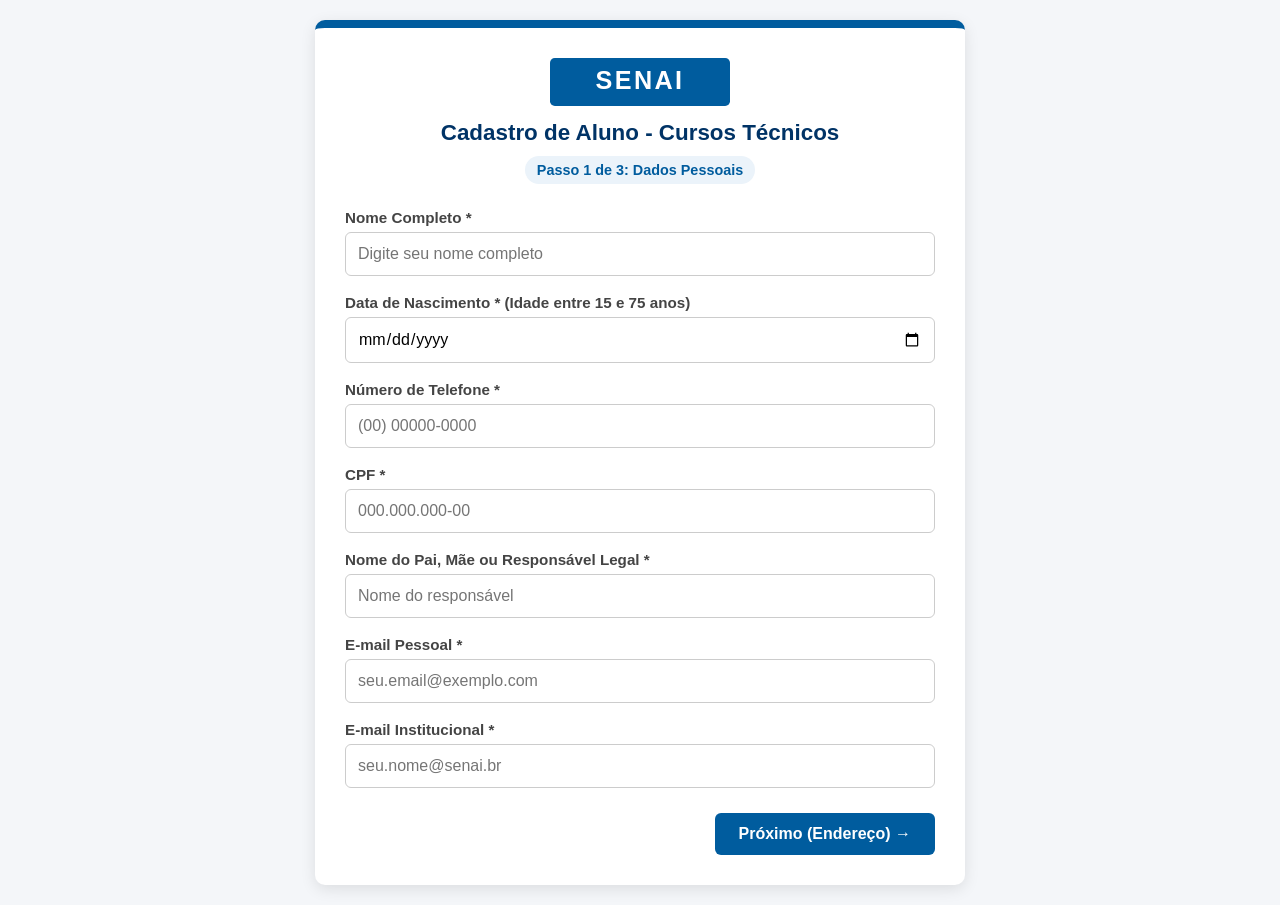
<file: FORMULÁRIO-DEFINITIVO/index.html>
<!DOCTYPE html>
<html lang="pt-BR">
<head>
    <meta charset="UTF-8">
    <meta name="viewport" content="width=device-width, initial-scale=1.0">
    <title>Cadastro SENAI - Dados Pessoais</title>
    <link rel="stylesheet" href="style.css">
</head>
<body>
    <div class="container">
        <header class="header">
            <div class="logo-container">
                <svg class="senai-logo" viewBox="0 0 300 80" xmlns="http://www.w3.org/2000/svg">
                    <rect width="300" height="80" fill="#005C9E" rx="8"/>
                    <text x="150" y="52" fill="#FFFFFF" font-family="Arial, Helvetica, sans-serif" font-size="42" font-weight="bold" text-anchor="middle" letter-spacing="4">SENAI</text>
                </svg>
            </div>
            <h1>Cadastro de Aluno - Cursos Técnicos</h1>
            <div class="step-indicator">Passo 1 de 3: Dados Pessoais</div>
        </header>

        <form id="form-pagina1" class="form-step" novalidate>
            <div class="form-group">
                <label for="nome">Nome Completo *</label>
                <input type="text" id="nome" name="nome" maxlength="250" class="only-text" required placeholder="Digite seu nome completo">
            </div>

            <div class="form-group">
                <label for="data_nascimento">Data de Nascimento * (Idade entre 15 e 75 anos)</label>
                <input type="date" id="data_nascimento" name="data_nascimento" required>
            </div>

            <div class="form-group">
                <label for="telefone">Número de Telefone *</label>
                <input type="text" id="telefone" name="telefone" maxlength="15" class="mask-phone" required placeholder="(00) 00000-0000">
            </div>

            <div class="form-group">
                <label for="cpf">CPF *</label>
                <input type="text" id="cpf" name="cpf" maxlength="14" class="mask-cpf" required placeholder="000.000.000-00">
            </div>

            <div class="form-group">
                <label for="responsavel">Nome do Pai, Mãe ou Responsável Legal *</label>
                <input type="text" id="responsavel" name="responsavel" maxlength="250" class="only-text" required placeholder="Nome do responsável">
            </div>

            <div class="form-group">
                <label for="email_pessoal">E-mail Pessoal *</label>
                <input type="email" id="email_pessoal" name="email_pessoal" maxlength="250" required placeholder="seu.email@exemplo.com">
            </div>

            <div class="form-group">
                <label for="email_institucional">E-mail Institucional *</label>
                <input type="email" id="email_institucional" name="email_institucional" maxlength="250" required placeholder="seu.nome@senai.br">
            </div>

            <div class="button-group align-right">
                <button type="submit" class="btn btn-primary">Próximo (Endereço) &rarr;</button>
            </div>
        </form>
    </div>

    <script src="script.js"></script>
</body>
</html>
</file>
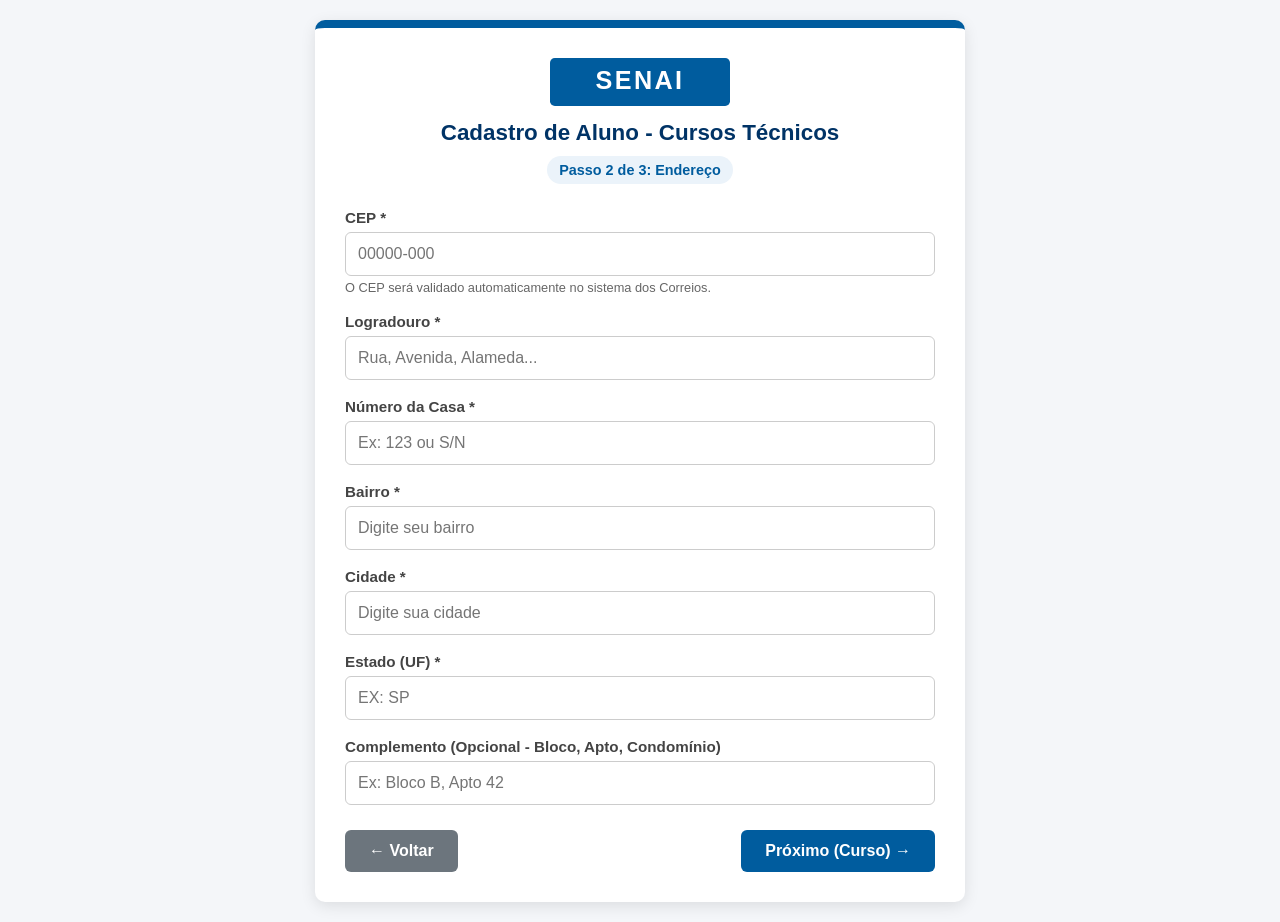
<file: FORMULÁRIO-DEFINITIVO/endereco.html>
<!DOCTYPE html>
<html lang="pt-BR">
<head>
    <meta charset="UTF-8">
    <meta name="viewport" content="width=device-width, initial-scale=1.0">
    <title>Cadastro SENAI - Endereço</title>
    <link rel="stylesheet" href="style.css">
</head>
<body>
    <div class="container">
        <header class="header">
            <div class="logo-container">
                <svg class="senai-logo" viewBox="0 0 300 80" xmlns="http://www.w3.org/2000/svg">
                    <rect width="300" height="80" fill="#005C9E" rx="8"/>
                    <text x="150" y="52" fill="#FFFFFF" font-family="Arial, Helvetica, sans-serif" font-size="42" font-weight="bold" text-anchor="middle" letter-spacing="4">SENAI</text>
                </svg>
            </div>
            <h1>Cadastro de Aluno - Cursos Técnicos</h1>
            <div class="step-indicator">Passo 2 de 3: Endereço</div>
        </header>

        <form id="form-pagina2" class="form-step" novalidate>
            <div class="form-group">
                <label for="cep">CEP *</label>
                <input type="text" id="cep" name="cep" maxlength="9" class="mask-cep" required placeholder="00000-000">
                <small class="help-text">O CEP será validado automaticamente no sistema dos Correios.</small>
            </div>

            <div class="form-group">
                <label for="logradouro">Logradouro *</label>
                <input type="text" id="logradouro" name="logradouro" maxlength="250" required placeholder="Rua, Avenida, Alameda...">
            </div>

            <div class="form-group">
                <label for="numero">Número da Casa *</label>
                <input type="text" id="numero" name="numero" maxlength="10" class="only-number" required placeholder="Ex: 123 ou S/N">
            </div>

            <div class="form-group">
                <label for="bairro">Bairro *</label>
                <input type="text" id="bairro" name="bairro" maxlength="250" required placeholder="Digite seu bairro">
            </div>

            <div class="form-group">
                <label for="cidade">Cidade *</label>
                <input type="text" id="cidade" name="cidade" maxlength="250" class="only-text" required placeholder="Digite sua cidade">
            </div>

            <div class="form-group">
                <label for="estado">Estado (UF) *</label>
                <input type="text" id="estado" name="estado" maxlength="2" class="only-text uppercase" required placeholder="Ex: SP">
            </div>

            <div class="form-group">
                <label for="complemento">Complemento (Opcional - Bloco, Apto, Condomínio)</label>
                <input type="text" id="complemento" name="complemento" maxlength="250" placeholder="Ex: Bloco B, Apto 42">
            </div>

            <div class="button-group">
                <a href="index.html" class="btn btn-secondary">&larr; Voltar</a>
                <button type="submit" class="btn btn-primary">Próximo (Curso) &rarr;</button>
            </div>
        </form>
    </div>

    <script src="script.js"></script>
</body>
</html>
</file>
<file: FORMULÁRIO-DEFINITIVO/style.css>
/* Variáveis de Cores Institucionais SENAI */
:root {
    --senai-blue: #005C9E;
    --senai-blue-dark: #003366;
    --senai-white: #FFFFFF;
    --bg-gray: #F4F6F9;
    --text-color: #333333;
    --border-color: #CCCCCC;
    --error-color: #D9534F;
    --success-color: #28A745;
}

* {
    box-sizing: border-box;
    margin: 0;
    padding: 0;
    font-family: 'Segoe UI', Tahoma, Geneva, Verdana, sans-serif;
}

body {
    background-color: var(--bg-gray);
    color: var(--text-color);
    display: flex;
    justify-content: center;
    align-items: center;
    min-height: 100vh;
    padding: 20px;
}

.container {
    background-color: var(--senai-white);
    width: 100%;
    max-width: 650px;
    border-radius: 10px;
    box-shadow: 0 4px 15px rgba(0, 0, 0, 0.1);
    padding: 30px;
    border-top: 8px solid var(--senai-blue);
}

.header {
    text-align: center;
    margin-bottom: 25px;
}

.senai-logo {
    width: 180px;
    height: auto;
    margin-bottom: 10px;
}

.header h1 {
    font-size: 1.4rem;
    color: var(--senai-blue-dark);
    margin-bottom: 5px;
}

.step-indicator {
    font-size: 0.9rem;
    font-weight: bold;
    color: var(--senai-blue);
    background-color: #EBF3FA;
    padding: 6px 12px;
    border-radius: 20px;
    display: inline-block;
    margin-top: 5px;
}

.form-group {
    margin-bottom: 18px;
    display: flex;
    flex-direction: column;
}

.form-group label {
    font-weight: 600;
    margin-bottom: 6px;
    font-size: 0.95rem;
    color: #444;
}

.form-group input,
.form-group select {
    padding: 12px;
    border: 1px solid var(--border-color);
    border-radius: 6px;
    font-size: 1rem;
    transition: border-color 0.2s ease, box-shadow 0.2s ease;
}

.form-group input:focus,
.form-group select:focus {
    outline: none;
    border-color: var(--senai-blue);
    box-shadow: 0 0 5px rgba(0, 92, 158, 0.3);
}

.help-text {
    font-size: 0.8rem;
    color: #666;
    margin-top: 4px;
}

.uppercase {
    text-transform: uppercase;
}

.button-group {
    display: flex;
    justify-content: space-between;
    margin-top: 25px;
    gap: 10px;
}

.button-group.align-right {
    justify-content: flex-end;
}

.btn {
    padding: 12px 24px;
    font-size: 1rem;
    font-weight: bold;
    border: none;
    border-radius: 6px;
    cursor: pointer;
    text-decoration: none;
    text-align: center;
    display: inline-block;
    transition: background-color 0.2s ease;
}

.btn-primary {
    background-color: var(--senai-blue);
    color: var(--senai-white);
}

.btn-primary:hover {
    background-color: var(--senai-blue-dark);
}

.btn-secondary {
    background-color: #6C757D;
    color: var(--senai-white);
}

.btn-secondary:hover {
    background-color: #5A6268;
}

.btn-success {
    background-color: var(--success-color);
    color: var(--senai-white);
}

.btn-success:hover {
    background-color: #218838;
}

/* Estilização para o PDF gerado */
.pdf-wrapper {
    padding: 30px;
    font-family: Arial, sans-serif;
    color: #111;
    background: #FFF;
}

.pdf-header {
    text-align: center;
    border-bottom: 2px solid var(--senai-blue);
    padding-bottom: 15px;
    margin-bottom: 20px;
}

.pdf-header h2 {
    color: var(--senai-blue);
    font-size: 16pt;
}

.pdf-header h3 {
    color: #333;
    font-size: 13pt;
    margin-top: 5px;
}

.pdf-section {
    margin-bottom: 20px;
}

.pdf-section h4 {
    background-color: var(--senai-blue);
    color: #FFF;
    padding: 6px 10px;
    font-size: 11pt;
    margin-bottom: 10px;
    border-radius: 4px;
}

.pdf-table {
    width: 100%;
    border-collapse: collapse;
}

.pdf-table td {
    padding: 8px;
    border-bottom: 1px solid #DDD;
    font-size: 10pt;
}

.pdf-table td:first-child {
    width: 35%;
    color: #444;
}

.pdf-footer {
    margin-top: 40px;
    text-align: center;
    font-size: 9pt;
}

.signature-line {
    margin-top: 50px;
    font-weight: bold;
}
</file>
